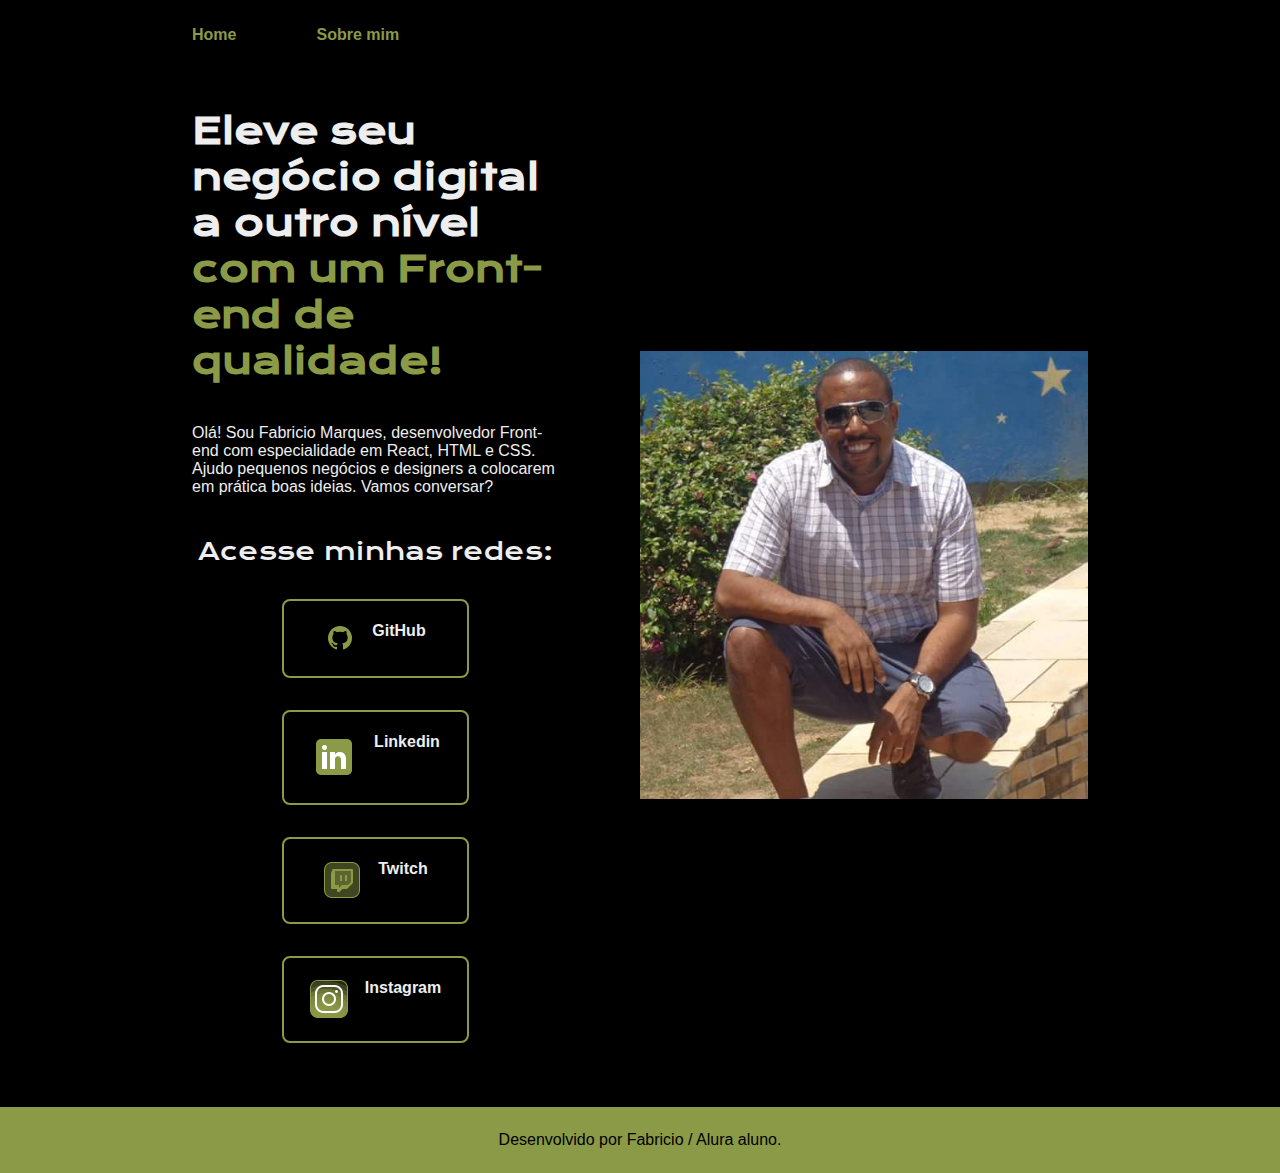
<file: index.html>
<!DOCTYPE html>
<html lang="pt-br">
<head>
    <meta charset="UTF-8">
    <meta http-equiv="X-UA-Compatible" content="IE=edge">
    <meta name="viewport" content="width=device-width, initial-scale=1.0">
    <title>Portifólio</title>
    <link rel="stylesheet" href="./styles/style.css">
</head>
<body>
    <header class="cabecalho">
        <nav class="cabecalho__menu">
            <a class="cabecalho__menu__link" href="index.html">Home</a>
            <a class="cabecalho__menu__link" href="about.html">Sobre mim</a>
        </nav>
    </header> <!--apenas mostrando como é feito os comentário no html desta forma este texto nao entrará no codigo-->
    <main class="apresentacao">
        <section class="apresentacao__conteudo">
            <h1 class="apresentacao__conteudo__titulo">Eleve seu negócio digital a outro nível 
            <strong class="titulo-destaque">com um Front-end de qualidade!</strong></h1>
            <p class="apresentacao__conteudo__texto">Olá! Sou Fabricio Marques, desenvolvedor Front-end com especialidade em React, HTML e CSS. Ajudo pequenos negócios e designers a colocarem em prática boas ideias. Vamos conversar?</p>
            <div class="apresentacao__links">
                <h2 class="apresentacao__links__subtitulo">Acesse minhas redes:</h2>
                <a class="apresentacao__links__navegacao" href="https://github.com/fabrimark">
                    <img src="./assets/icons8-github-32.png">
                    GitHub
                </a>
                <a class="apresentacao__links__navegacao" href="https://linkedin.com/in/fabricio-marques-deolinda-62a35b147">
                    <img src="./assets/icons8-linkedin-48.png">
                    Linkedin
                </a>
                
                <a class="apresentacao__links__navegacao" href="https://twitch.tv/fabriciomark">
                    <img src="./assets/icons8-twitch-40.png">
                    Twitch
                </a>
                 <a class="apresentacao__links__navegacao" href="https://instagram.com/fabriciomarquesdeo">
                    <img src="./assets/icons8-instagram-40.png">
                    Instagram
                </a>
                
                
            </div>
        </section>
        <img class="apresentacao__imagem" src="./assets/imagem.jpg" alt="Foto de Fabricio pose de Quebrada">
    </main>
    <footer class="rodape">
        <p>Desenvolvido por Fabricio / Alura aluno.</p>
    </footer>
</body>
</html>
</file>
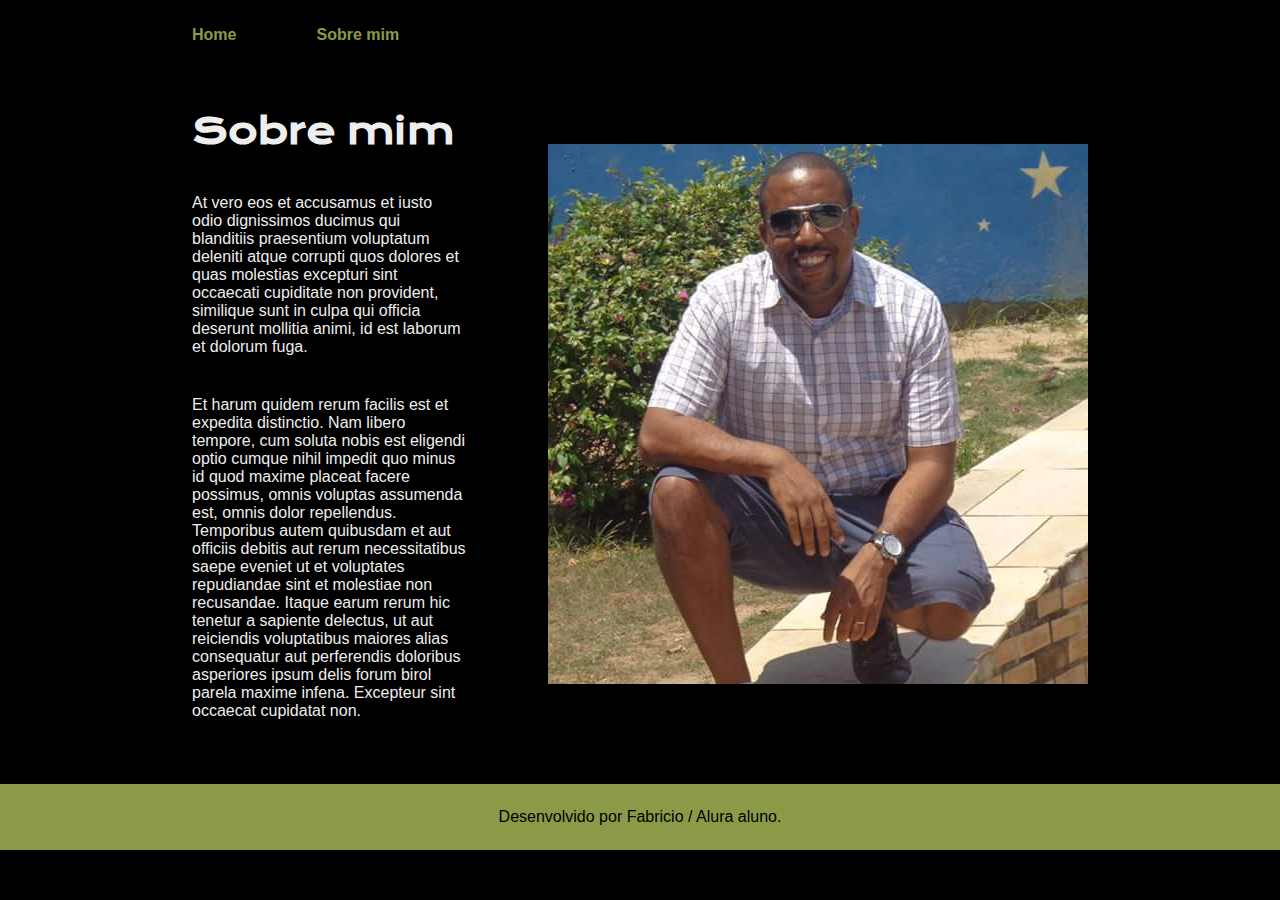
<file: about.html>
<!DOCTYPE html>
<html lang="pt-br">
<head>
    <meta charset="UTF-8">
    <meta http-equiv="X-UA-Compatible" content="IE=edge">
    <meta name="viewport" content="width=device-width, initial-scale=1.0">
    <title>Sobre mim</title>
    <link rel="stylesheet" href="./styles/style.css">
</head>
<body>
   
    <header class="cabecalho">
        <nav class="cabecalho__menu">
            <a class="cabecalho__menu__link" href="index.html">Home</a>
            <a class="cabecalho__menu__link" href="about.html">Sobre mim</a>
        </nav>
    </header>

   <main class="apresentacao">
        <section class="apresentacao__conteudo">
            <h1 class="apresentacao__conteudo__titulo">Sobre mim</h1>
            <p class="apresentacao__conteudo__texto">At vero eos et accusamus et iusto odio dignissimos ducimus qui blanditiis praesentium voluptatum deleniti atque corrupti quos dolores et quas molestias excepturi sint occaecati cupiditate non provident, similique sunt in culpa qui officia deserunt mollitia animi, id est laborum et dolorum fuga.</p>
            <p class="apresentacao__conteudo__texto">Et harum quidem rerum facilis est et expedita distinctio. Nam libero tempore, cum soluta nobis est eligendi optio cumque nihil impedit quo minus id quod maxime placeat facere possimus, omnis voluptas assumenda est, omnis dolor repellendus. Temporibus autem quibusdam et aut officiis debitis aut rerum necessitatibus saepe eveniet ut et voluptates repudiandae sint et molestiae non recusandae. Itaque earum rerum hic tenetur a sapiente delectus, ut aut reiciendis voluptatibus maiores alias consequatur aut perferendis doloribus asperiores ipsum delis forum birol parela maxime infena. Excepteur sint occaecat cupidatat non.</p>

        </section>
        <img src="./assets/imagem.jpg" alt="Foto de Fabricio pose de Quebrada">


   </main>

    <footer class="rodape">
        <p>Desenvolvido por Fabricio / Alura aluno.</p>
    </footer>
   
</body>
</html>
</file>
<file: styles/style.css>
@import url('https://fonts.googleapis.com/css2?family= Krona+One & family= Montserrat:wght@400;600 & display=swap') ;

:root {
  --cor-primaria: #000000;
  --cor-secundaria: #EEEEEE;
  --cor-terciaria: #8B9A46;
  --cor-hover: #541212;

  --fonte-primaria: 'Krona One', sans-serif;
  --fonte-secundaria: 'Montserrat', sans-serif;
  



}

*{
  margin: 0;
  padding: 0;
}

body {
 
  box-sizing: border-box; 
  background-color: var(--cor-primaria);
  color: var(--cor-secundaria);

}

.cabecalho {
  padding: 2% 0 0 15%;
}

.cabecalho__menu {
  display: flex;
  gap: 80px;
}

.cabecalho__menu__link {
  font-family: var(--fonte-secundaria);
  font-size: 1,5rem;
  font-weight: 600;
  color: var(--cor-terciaria);
  text-decoration: none;
}

.apresentacao{
  padding: 5% 15%;
  display: flex;
  align-items: center;
  justify-content: space-between;
  gap: 82px;
}

.apresentacao__conteudo {
  width: 50%;
  display: flex;
  flex-direction: column;
  gap: 40px;
}

.apresentacao__conteudo__titulo {
  font-size: 2.25rem;
  font-family: var(--fonte-primaria);
}

.titulo-destaque {
  color: var(--cor-terciaria);
}

.apresentacao__conteudo__texto {
  font-size: 1,5rem;
  font-family: var(--fonte-secundaria);
}

.apresentacao__links {
  display: flex;
  flex-direction: column;
  justify-content: space-between;
  align-items: center;
  gap: 32px;
/*este é o comentário do CSS diferente do HTML ele começa desta forma*/
}

.apresentacao__links__subtitulo {
  font-family: var(--fonte-primaria);
  font-weight: 400;
  font-size: 1,5rem;
}

.apresentacao__links__navegacao {
  
    display: flex;
    justify-content: center;
    gap: 16px;
    border:2px solid var(--cor-terciaria);
    width: 50%;
    text-align: center;
    border-radius: 8px;
    font-size: 1,5rem;
    font-weight: 600;
    padding: 21.5px 0;
    text-decoration: none;
    color: var(--cor-secundaria);
    font-family: var(--fonte-secundaria);

}

.apresentacao__links__navegacao:hover {
  background-color: var(--cor-hover);
}

.apresentacao__imagem {
  width: 50%;
}

.rodape {
  padding: 24px;
  color: var(--cor-primaria);
  background-color: var(--cor-terciaria);
  text-align: center;
  font-family: var(--fonte-secundaria);
  font-size: 1,5rem;
  font-weight: 400;
}

@media(max-width: 1200px){
  .cabecalho {
    padding: 10%;
  }
  .cabecalho__menu {
    justify-content: center;
  }
  .apresentacao {
    flex-direction: column-reverse;
    padding: 5%;
  }

  .apresentacao__conteudo {
    width: auto;
  }

}
</file>
